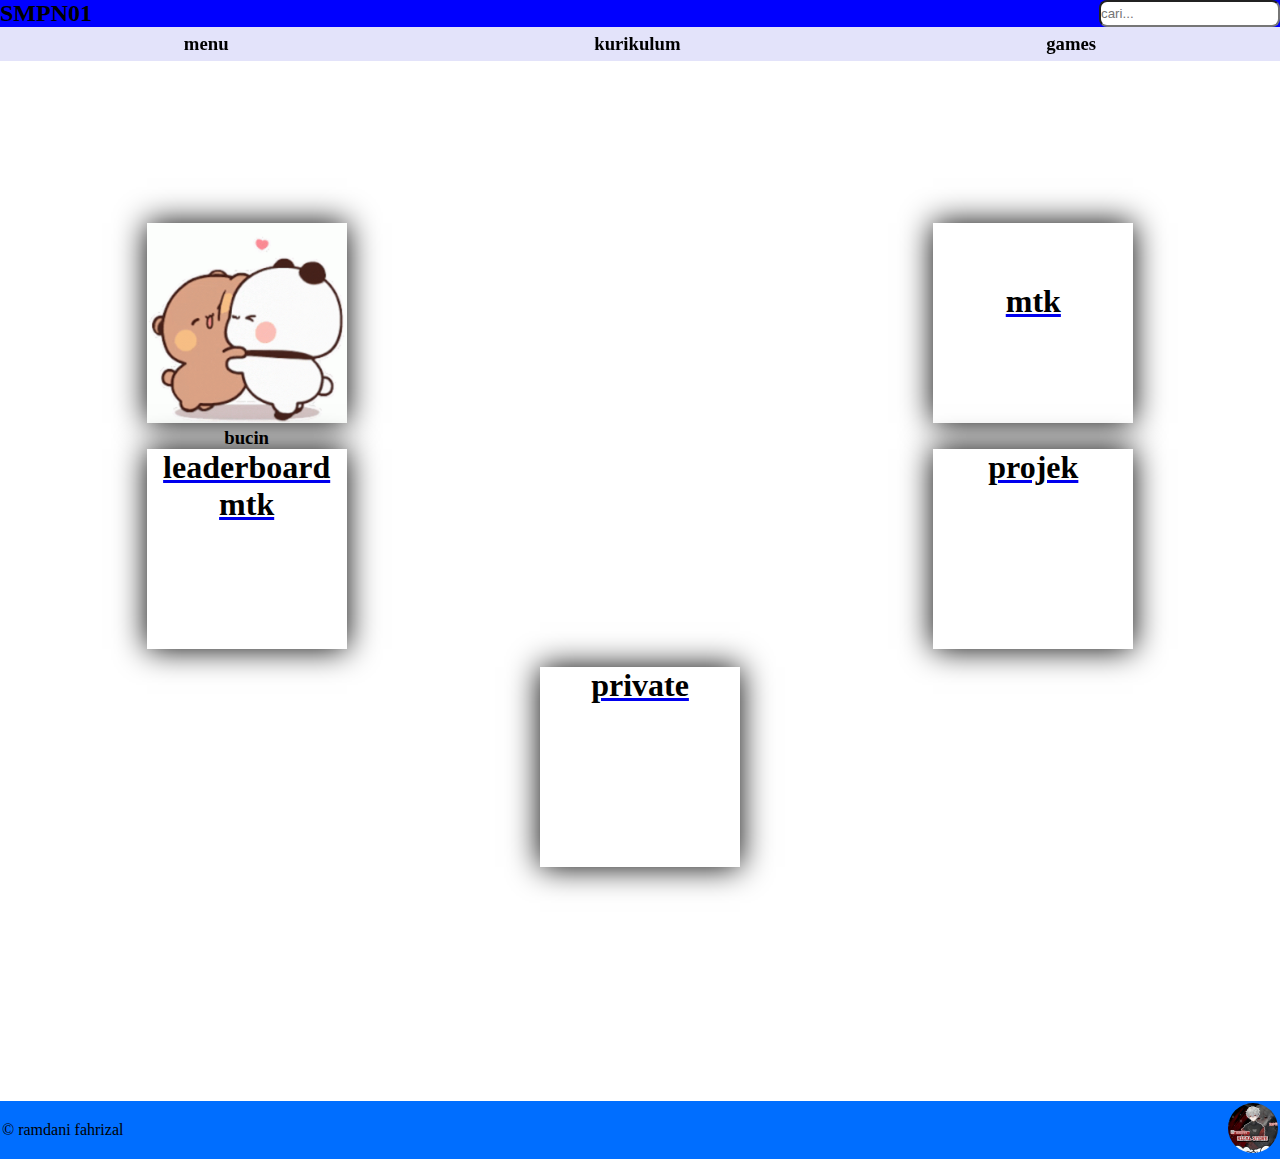
<file: index.html>
<!DOCTYPE html>
<html lang="en">
<head>
    <meta charset="UTF-8">
    <meta name="viewport" content="width=device-width, initial-scale=1.0">
    <title>SMPN 01</title>
    <link rel="stylesheet" href="games.css">
</head>
<body>
    <div class="navbar1">
        <h2>SMPN01</h2>
        <div class="navbar1">
            <input type="text" placeholder="cari..." class="cari">
           
        </div>
       
    </div>
</div>

    <div class="navbar_ui">
        <nav class="navbar">
            <a href="../smpn.html" class="menu">
                <h3>menu</h3>
            </a>
            
           
            <a href="../kurikulum/kurikkulum.html" class="menu">
                <h3>kurikulum</h3>
            </a>
            
            
            <a href="games.html" class="menu">
                <h3>games</h3>
            </a>

        </nav>
    </div>
    <br><br><br><br><br><br><br><br><br>

    <div class="pilihan">
        <div class="logo1"> 
            
            <a href="bucin/bucin.html" class="bucin">
                <img src="asset/bucin 1.gif"class="bucin_logo">
            </a><h3 align="center">bucin</h3>
            
        </div>
        <a href="mtk/8/lv1.html">
        <div class="logo2">
            
            <h1 align="center" class="mtk">mtk</h1>
        </a>
        </div>
        
    </div>
    <div class="pilihan">
        <a href="mtk/8/leaderboard.html">
        <div class="logo2">
            <h1 align="center" class="text_judul">leaderboard mtk
            </h1>
        </div>
    </a>
    <br>
    <a href="projek.html">
        <div class="logo2">
<h1 align="center" class="text_judul">projek</h1>
        </div>
    
    </a>
   
    </div>
    <br>
    <div class="pilihan">
        <a href="../privat/login.html">
            <div class="logo2">
    <h1 align="center" class="text_judul">private</h1>
            </div>
        
        </a>

    </div>
    
    
    <br><br><br><br><br><br><br><br><br><br><br><br><br>
    <div class="nav_down">
        <footer>
            <p>&copy; ramdani fahrizal</p>
            
        </footer>
        <a href="https://ramzal01.github.io/wibustore/">
             <img src="asset/rizal store.jpg" class="rizal">
            </a>
       
        
        
    </div>

</body>
</html>
</file>
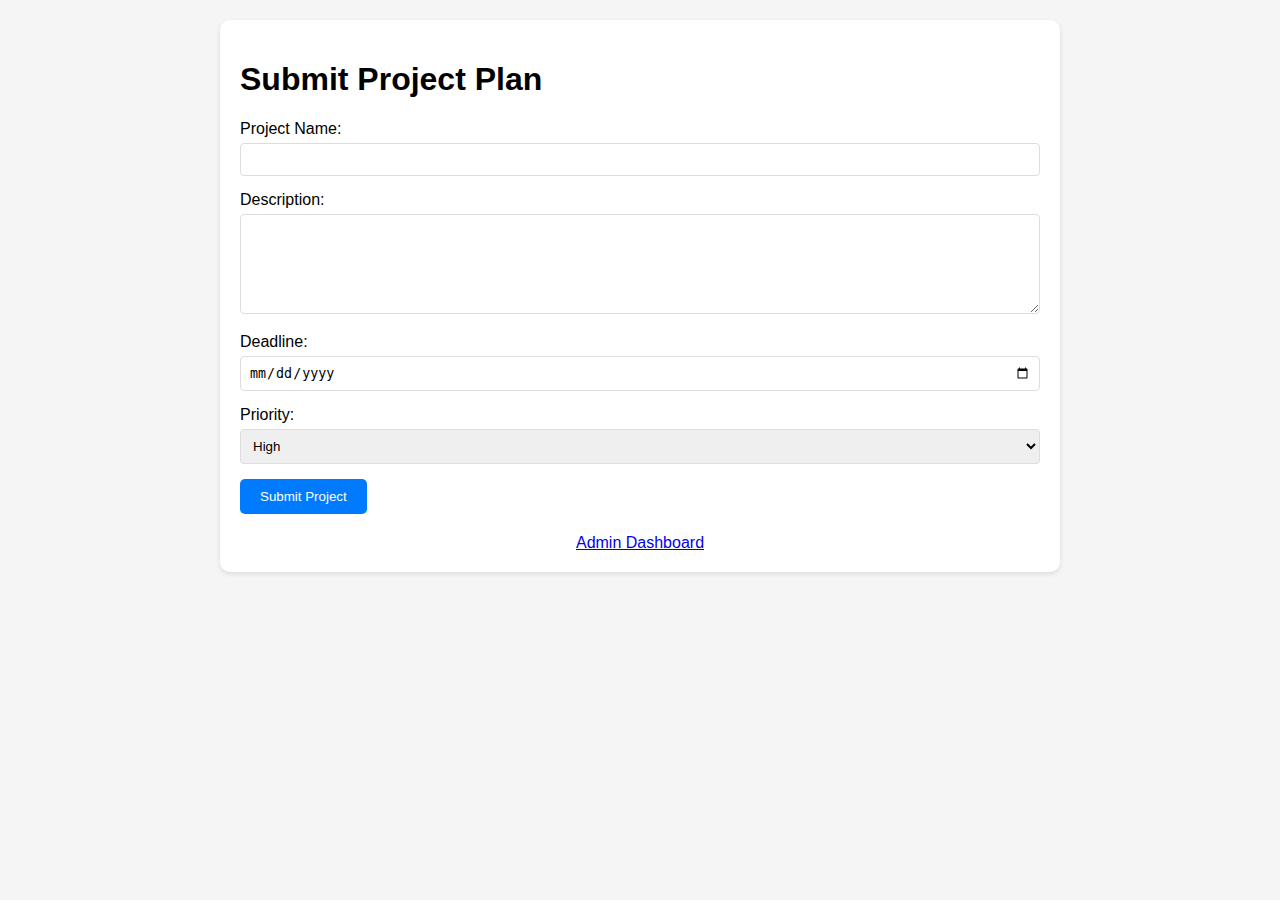
<file: admin.html>
<!DOCTYPE html>
<html lang="en">
<head>
    <meta charset="UTF-8">
    <meta name="viewport" content="width=device-width, initial-scale=1.0">
    <title>Project Planning</title>
    <style>
        body {
            font-family: 'Segoe UI', sans-serif;
            background: #f5f5f5;
            margin: 0;
            padding: 20px;
        }
        .container {
            max-width: 800px;
            margin: 0 auto;
            background: white;
            padding: 20px;
            border-radius: 10px;
            box-shadow: 0 2px 5px rgba(0,0,0,0.1);
        }
        .form-group {
            margin-bottom: 15px;
        }
        label {
            display: block;
            margin-bottom: 5px;
        }
        input, textarea, select {
            width: 100%;
            padding: 8px;
            border: 1px solid #ddd;
            border-radius: 4px;
            box-sizing: border-box;
        }
        textarea {
            height: 100px;
            resize: vertical;
        }
        button {
            background: #007bff;
            color: white;
            padding: 10px 20px;
            border: none;
            border-radius: 5px;
            cursor: pointer;
        }
        .admin-link {
            display: block;
            margin-top: 20px;
            text-align: center;
        }
    </style>
</head>
<body>
    <div class="container">
        <h1>Submit Project Plan</h1>
        <form id="projectForm">
            <div class="form-group">
                <label>Project Name:</label>
                <input type="text" id="projectName" required>
            </div>
            <div class="form-group">
                <label>Description:</label>
                <textarea id="description" required></textarea>
            </div>
            <div class="form-group">
                <label>Deadline:</label>
                <input type="date" id="deadline" required>
            </div>
            <div class="form-group">
                <label>Priority:</label>
                <select id="priority" required>
                    <option value="High">High</option>
                    <option value="Medium">Medium</option>
                    <option value="Low">Low</option>
                </select>
            </div>
            <button type="submit">Submit Project</button>
        </form>
        <a href="projek.html" class="admin-link">Admin Dashboard</a>
    </div>

    <script>
        document.getElementById('projectForm').addEventListener('submit', function(e) {
            e.preventDefault();
            
            const project = {
                id: Date.now(),
                name: document.getElementById('projectName').value,
                description: document.getElementById('description').value,
                deadline: document.getElementById('deadline').value,
                priority: document.getElementById('priority').value,
                status: 'Pending',
                dateSubmitted: new Date().toLocaleDateString()
            };
            
            let projects = JSON.parse(localStorage.getItem('projects') || '[]');
            projects.push(project);
            localStorage.setItem('projects', JSON.stringify(projects));
            
            alert('Project submitted successfully!');
            this.reset();
        });
    </script>
</body>
</html>
</file>
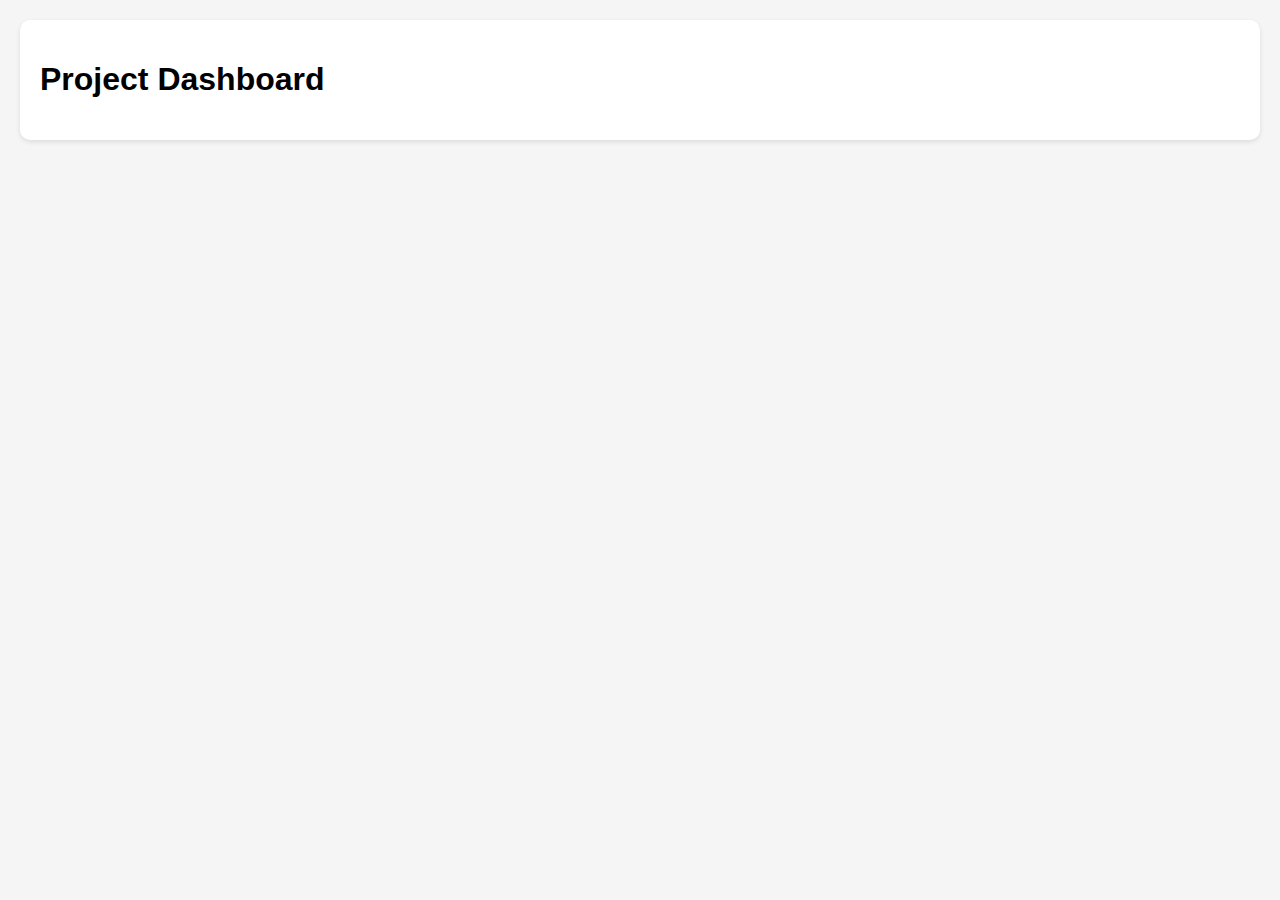
<file: projek.html>
<!DOCTYPE html>
<html lang="en">
<head>
    <meta charset="UTF-8">
    <meta name="viewport" content="width=device-width, initial-scale=1.0">
    <title>Admin Dashboard</title>
    <style>
        body {
            font-family: 'Segoe UI', sans-serif;
            background: #f5f5f5;
            margin: 0;
            padding: 20px;
        }
        .container {
            max-width: 1200px;
            margin: 0 auto;
            background: white;
            padding: 20px;
            border-radius: 10px;
            box-shadow: 0 2px 5px rgba(0,0,0,0.1);
        }
        .project-card {
            border: 1px solid #ddd;
            padding: 15px;
            margin-bottom: 15px;
            border-radius: 5px;
        }
        .project-header {
            display: flex;
            justify-content: space-between;
            align-items: center;
        }
        .priority-High { color: #dc3545; }
        .priority-Medium { color: #ffc107; }
        .priority-Low { color: #28a745; }
        .controls {
            display: flex;
            gap: 10px;
        }
        button {
            padding: 5px 10px;
            border: none;
            border-radius: 3px;
            cursor: pointer;
        }
        .delete-btn {
            background: #dc3545;
            color: white;
        }
        .status-btn {
            background: #007bff;
            color: white;
        }
    </style>
</head>
<body>
    <div class="container">
        <h1>Project Dashboard</h1>
        <div id="projectsList"></div>
    </div>

    <script>
        function displayProjects() {
            const projects = JSON.parse(localStorage.getItem('projects') || '[]');
            const container = document.getElementById('projectsList');
            container.innerHTML = '';
            
            projects.forEach(project => {
                const card = document.createElement('div');
                card.className = 'project-card';
                card.innerHTML = `
                    <div class="project-header">
                        <h3>${project.name}</h3>
                        <span class="priority-${project.priority}">Priority: ${project.priority}</span>
                    </div>
                    <p>${project.description}</p>
                    <p>Deadline: ${project.deadline}</p>
                    <p>Status: ${project.status}</p>
                    <p>Submitted: ${project.dateSubmitted}</p>
                    <div class="controls">
                        <button class="status-btn" onclick="updateStatus(${project.id})">Update Status</button>
                        <button class="delete-btn" onclick="deleteProject(${project.id})">Delete</button>
                    </div>
                `;
                container.appendChild(card);
            });
        }

        function updateStatus(id) {
            let projects = JSON.parse(localStorage.getItem('projects') || '[]');
            const project = projects.find(p => p.id === id);
            const newStatus = prompt('Enter new status (Pending/In Progress/Completed):', project.status);
            
            if (newStatus) {
                project.status = newStatus;
                localStorage.setItem('projects', JSON.stringify(projects));
                displayProjects();
            }
        }

        function deleteProject(id) {
            if (confirm('Are you sure you want to delete this project?')) {
                let projects = JSON.parse(localStorage.getItem('projects') || '[]');
                projects = projects.filter(p => p.id !== id);
                localStorage.setItem('projects', JSON.stringify(projects));
                displayProjects();
            }
        }

        window.onload = displayProjects;
    </script>
</body>
</html>
</file>
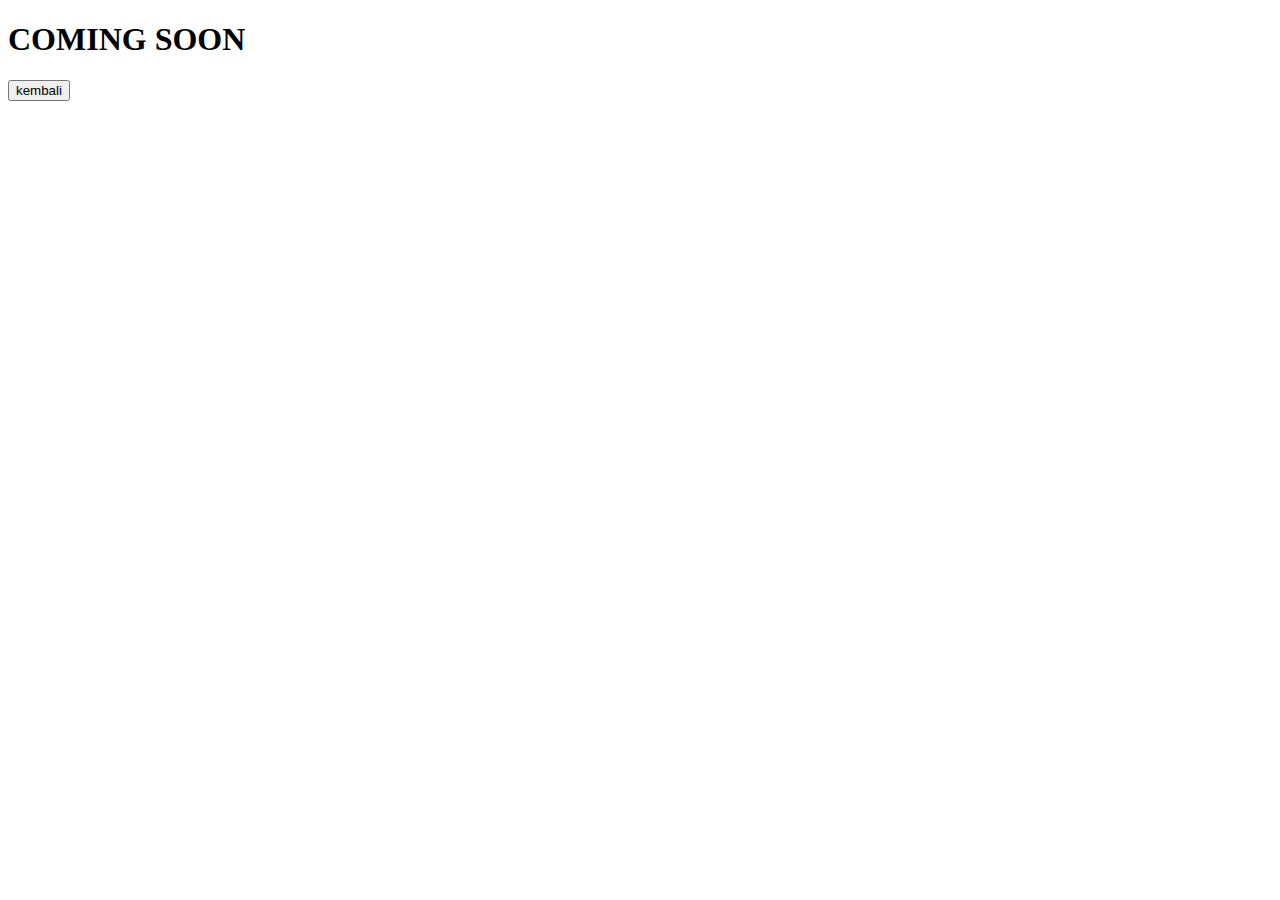
<file: bucin/bucin.html>
<!DOCTYPE html>
<html lang="en">
<head>
    <meta charset="UTF-8">
    <meta name="viewport" content="width=device-width, initial-scale=1.0">
    <title>Document</title>
</head>
<body>
    <h1>COMING SOON</h1>
    <a href="../games.html">
        <button>kembali</button>
    </a>
</body>
</html>
</file>
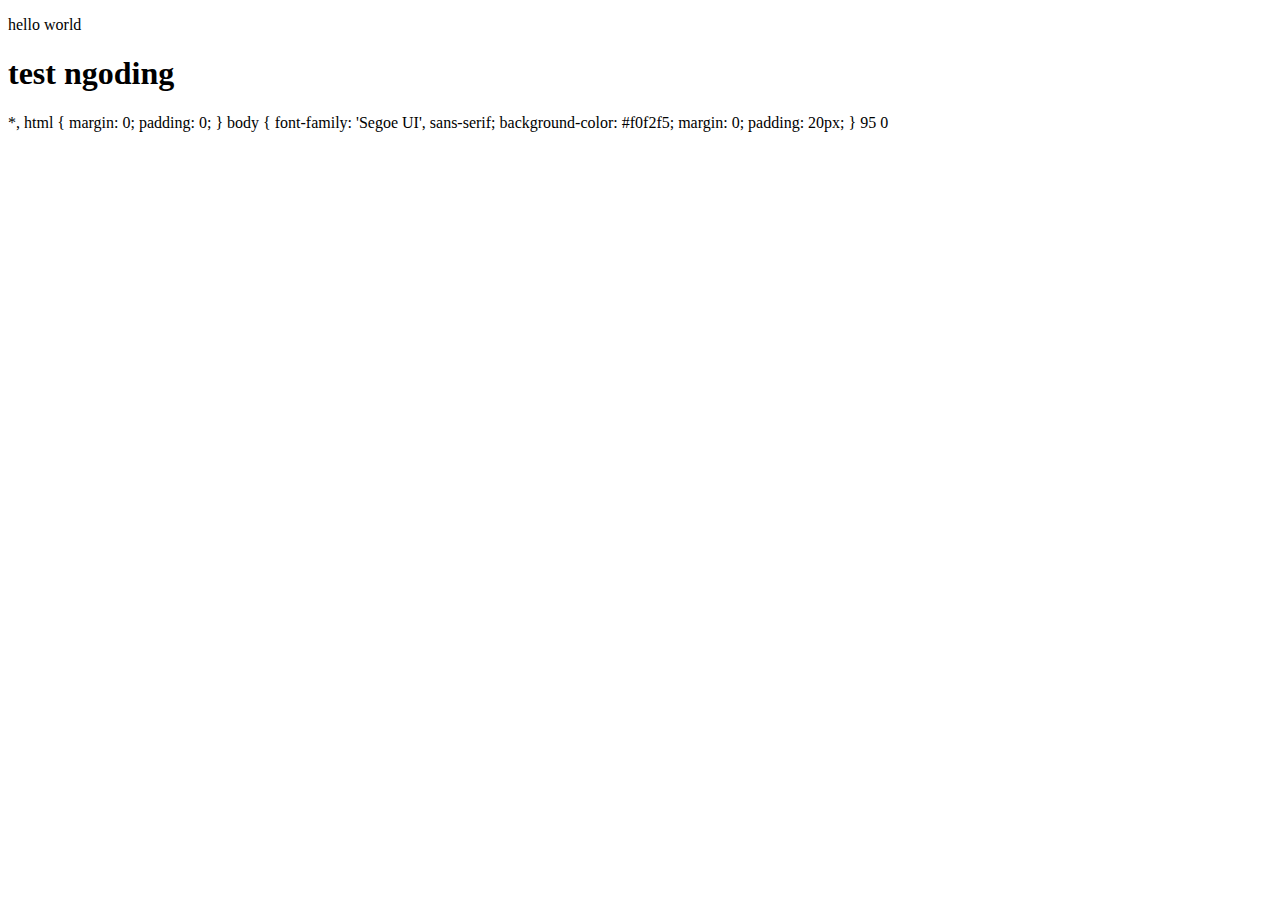
<file: mtk/text.html>
<!DOCTYPE html>
<html lang="en">
<head>
    <meta charset="UTF-8">
    <meta name="viewport" content="width=device-width, initial-scale=1.0">
    <title>Document</title>
</head>
<body>
    <p>hello world</p>
    <h1>test ngoding</h1>
     
    <stytle>
        *, html {
            margin: 0;
            padding: 0;
        }
        body {
            font-family: 'Segoe UI', sans-serif;
            background-color: #f0f2f5;
            margin: 0;
            padding: 20px;
        }
    </stytle>
</body>   95
0</html>
</file>
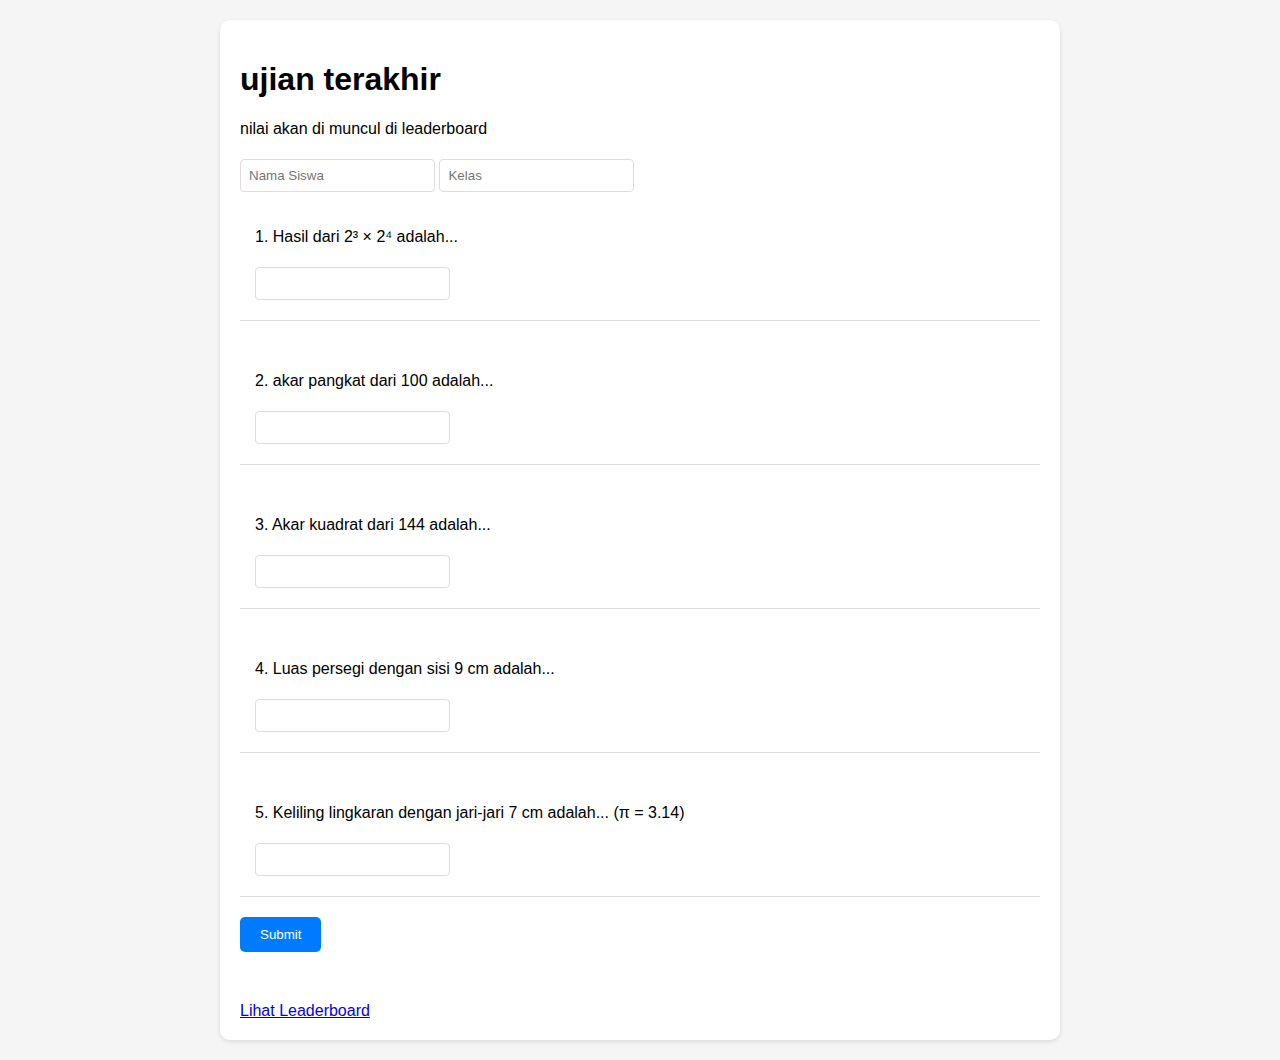
<file: mtk/8/final.html>
<!DOCTYPE html>
<html lang="en">
<head>
    <meta charset="UTF-8">
    <meta name="viewport" content="width=device-width, initial-scale=1.0">
    <title>Matematika Kelas 8</title>
    <style>
        body {
            font-family: 'Segoe UI', sans-serif;
            background: #f5f5f5;
            margin: 0;
            padding: 20px;
        }
        .container {
            max-width: 800px;
            margin: 0 auto;
            background: white;
            padding: 20px;
            border-radius: 10px;
            box-shadow: 0 2px 5px rgba(0,0,0,0.1);
        }
        .question {
            margin-bottom: 20px;
            padding: 15px;
            border-bottom: 1px solid #ddd;
        }
        input[type="number"], input[type="text"] {
            padding: 8px;
            margin: 5px 0;
            border: 1px solid #ddd;
            border-radius: 4px;
        }
        button {
            background: #007bff;
            color: white;
            padding: 10px 20px;
            border: none;
            border-radius: 5px;
            cursor: pointer;
        }
        .result {
            margin-top: 20px;
            padding: 15px;
            border-radius: 5px;
        }
        .correct { color: green; }
        .wrong { color: red; }
    </style>
</head>
<body>
    <div class="container">
        <h1>ujian terakhir</h1><p> nilai akan di muncul di leaderboard</p>
        <form id="quizForm">
            <div class="student-info">
                <input type="text" id="studentName" placeholder="Nama Siswa" required>
                <input type="text" id="studentClass" placeholder="Kelas" required>
            </div>

            <div class="questions">
                <div class="question">
                    <p>1. Hasil dari 2³ × 2⁴ adalah...</p>
                    <input type="number" id="q1" required>
                </div>
                <div class="question">
                    <p>2. akar pangkat dari 100 adalah...</p>
                    <input type="text" id="q2" required>
                </div>
                <div class="question">
                    <p>3. Akar kuadrat dari 144 adalah...</p>
                    <input type="number" id="q3" required>
                </div>
                <div class="question">
                    <p>4. Luas persegi dengan sisi 9 cm adalah...</p>
                    <input type="number" id="q4" required>
                </div>
                <div class="question">
                    <p>5. Keliling lingkaran dengan jari-jari 7 cm adalah... (π = 3.14)</p>
                    <input type="number" id="q5" required>
                </div>
            </div>
            <button type="submit">Submit</button>
        </form>
        <div id="result" class="result"></div>
        <a href="leaderboard.html">Lihat Leaderboard</a>
    </div>

    <script>
        document.getElementById('quizForm').addEventListener('submit', function(e) {
            e.preventDefault();
            
            const answers = {
                q1: 128,
                q2: 10,
                q3: 12,
                q4: 81,
                q5: 44
            };
            
            const studentName = document.getElementById('studentName').value;
            const studentClass = document.getElementById('studentClass').value;
            let score = 0;
            
            for (let i = 1; i <= 5; i++) {
                const userAnswer = document.getElementById('q' + i).value;
                if (userAnswer.toString().toLowerCase() === answers['q' + i].toString().toLowerCase()) {
                    score++;
                }
            }
            
            const finalScore = (score / 5) * 100;
            
            // Save to leaderboard
            let leaderboard = JSON.parse(localStorage.getItem('leaderboard') || '[]');
            leaderboard.push({
                name: studentName,
                class: studentClass,
                score: finalScore,
                date: new Date().toLocaleDateString()
            });
            localStorage.setItem('leaderboard', JSON.stringify(leaderboard));
            
            window.location.href = 'leaderboard.html';
        });
    </script>
</body>
</html>
</file>
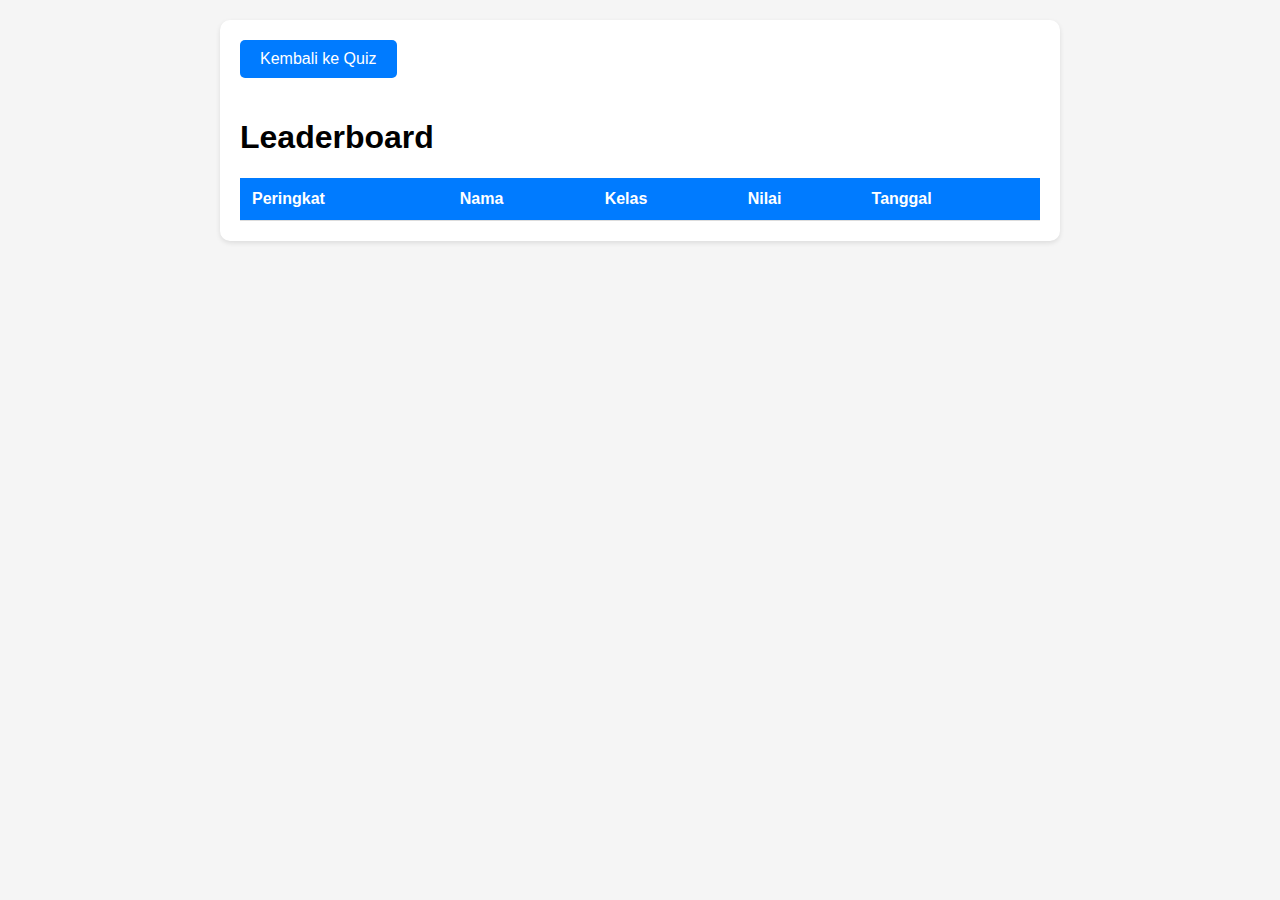
<file: mtk/8/leaderboard.html>
<!DOCTYPE html>
<html lang="en">
<head>
    <meta charset="UTF-8">
    <meta name="viewport" content="width=device-width, initial-scale=1.0">
    <title>Leaderboard</title>
    <style>
        body {
            font-family: 'Segoe UI', sans-serif;
            background: #f5f5f5;
            margin: 0;
            padding: 20px;
        }
        .container {
            max-width: 800px;
            margin: 0 auto;
            background: white;
            padding: 20px;
            border-radius: 10px;
            box-shadow: 0 2px 5px rgba(0,0,0,0.1);
        }
        table {
            width: 100%;
            border-collapse: collapse;
            margin-top: 20px;
        }
        th, td {
            padding: 12px;
            text-align: left;
            border-bottom: 1px solid #ddd;
        }
        th {
            background-color: #007bff;
            color: white;
        }
        tr:nth-child(even) {
            background-color: #f2f2f2;
        }
        .back-button {
            display: inline-block;
            padding: 10px 20px;
            background: #007bff;
            color: white;
            text-decoration: none;
            border-radius: 5px;
            margin-bottom: 20px;
        }
    </style>
</head>
<body>
    <div class="container">
        <a href="../../games.html" class="back-button">Kembali ke Quiz</a>
        <h1>Leaderboard</h1>
        <table>
            <thead>
                <tr>
                    <th>Peringkat</th>
                    <th>Nama</th>
                    <th>Kelas</th>
                    <th>Nilai</th>
                    <th>Tanggal</th>
                </tr>
            </thead>
            <tbody id="leaderboardBody"></tbody>
        </table>
    </div>

    <script>
        window.onload = function() {
            let leaderboard = JSON.parse(localStorage.getItem('leaderboard') || '[]');
            leaderboard.sort((a, b) => b.score - a.score);
            
            const tbody = document.getElementById('leaderboardBody');
            leaderboard.forEach((entry, index) => {
                const row = tbody.insertRow();
                row.innerHTML = `
                    <td>${index + 1}</td>
                    <td>${entry.name}</td>
                    <td>${entry.class}</td>
                    <td>${entry.score}</td>
                    <td>${entry.date}</td>
                `;
            });
        };
    </script>
</body>
</html>
</file>
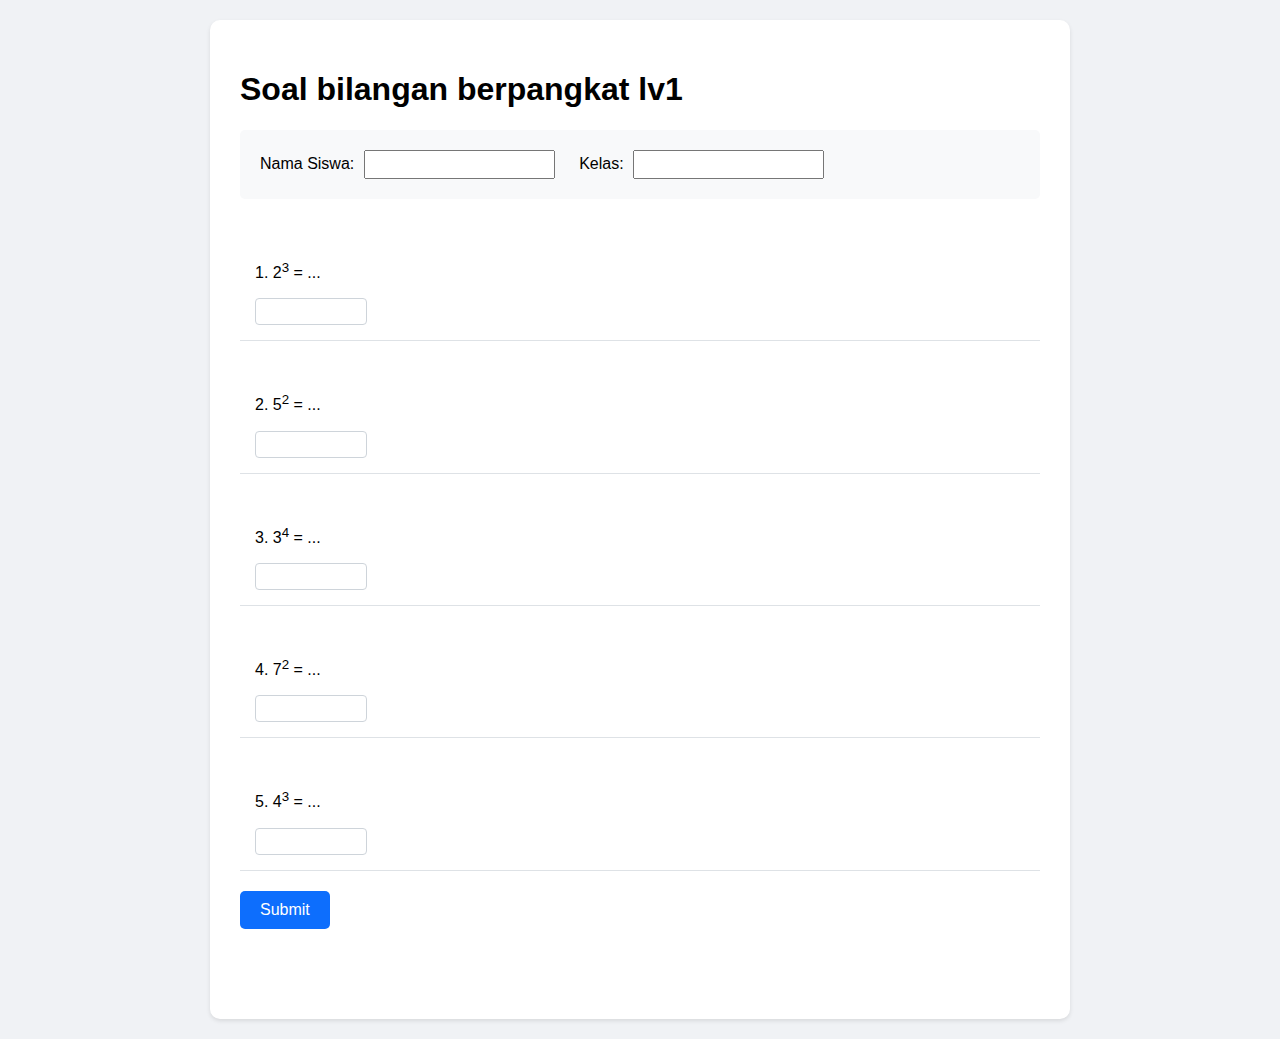
<file: mtk/8/lv1.html>
<!DOCTYPE html>
<html lang="en">
<head>
    <meta charset="UTF-8">
    <meta name="viewport" content="width=device-width, initial-scale=1.0">
    <title>Soal Perpangkatan</title>
    <style>
        body {
    font-family: 'Segoe UI', sans-serif;
    background-color: #f0f2f5;
    margin: 0;
    padding: 20px;
}

.container {
    max-width: 800px;
    margin: 0 auto;
    background-color: white;
    padding: 30px;
    border-radius: 10px;
    box-shadow: 0 2px 4px rgba(0,0,0,0.1);
}

.student-info {
    margin-bottom: 30px;
    padding: 20px;
    background-color: #f8f9fa;
    border-radius: 5px;
}

.student-info input {
    margin: 0 20px 0 5px;
    padding: 5px;
}

.question {
    margin-bottom: 20px;
    padding: 15px;
    border-bottom: 1px solid #dee2e6;
}

input[type="number"] {
    width: 100px;
    padding: 5px;
    border: 1px solid #ced4da;
    border-radius: 4px;
}

button {
    background-color: #0d6efd;
    color: white;
    padding: 10px 20px;
    border: none;
    border-radius: 5px;
    cursor: pointer;
    font-size: 16px;
}

button:hover {
    background-color: #0b5ed7;
}

#result {
    margin-top: 20px;
    padding: 20px;
    border-radius: 5px;
}

.correct { color: #198754; }
.wrong { color: #dc3545; }
.next {
    text-decoration: none;
    color: black;
}
    </style>
</head>
<body>
    <div class="container">
        <h1>Soal bilangan berpangkat lv1</h1>
        <form id="quizForm">
            <div class="student-info">
                <label for="studentName">Nama Siswa:</label>
                <input type="text" id="studentName" required>
                <label for="studentClass">Kelas:</label>
                <input type="text" id="studentClass" required>
            </div>

            <div class="questions">
                <div class="question">
                    <p>1. 2<sup>3</sup> = ...</p>
                    <input type="number" id="q1" required>
                </div>

                <div class="question">
                    <p>2. 5<sup>2</sup> = ...</p>
                    <input type="number" id="q2" required>
                </div>

                <div class="question">
                    <p>3. 3<sup>4</sup> = ...</p>
                    <input type="number" id="q3" required>
                </div>

                <div class="question">
                    <p>4. 7<sup>2</sup> = ...</p>
                    <input type="number" id="q4" required>
                </div>

                <div class="question">
                    <p>5. 4<sup>3</sup> = ...</p>
                    <input type="number" id="q5" required>
                </div>
            </div>

            <button type="submit">Submit</button>
        </form>
        <div id="result"></div>
        <a href="lv2.html" class="next">        <button id="nextLevel" style="display:none;" onclick="nextLevel()">Lanjut ke Level Selanjutnya</button></a>

    </div>
    <script > 
        document.getElementById('quizForm').addEventListener('submit', function(e) {
    e.preventDefault();
    
    const answers = {
        q1: 8,   // 2^3
        q2: 25,  // 5^2
        q3: 81,  // 3^4
        q4: 49,  // 7^2
        q5: 64   // 4^3
    };
    
    const studentName = document.getElementById('studentName').value;
    const studentClass = document.getElementById('studentClass').value;
    let score = 0;
    let feedback = `<h3>Hasil Quiz</h3>
                   <p>Nama: ${studentName}</p>
                   <p>Kelas: ${studentClass}</p>`;
    
    for (let i = 1; i <= 5; i++) {
        const userAnswer = parseInt(document.getElementById('q' + i).value);
        if (userAnswer === answers['q' + i]) {
            score++;
            feedback += `<p class="correct">Soal ${i}: Benar ✓</p>`;
        } else {
            feedback += `<p class="wrong">Soal ${i}: Salah × (Jawaban: ${answers['q' + i]})</p>`;
        }
    }
    
    const finalScore = (score / 5) * 100;
    feedback += `<h4>Nilai Akhir: ${finalScore}</h4>`;
    
    document.getElementById('result').innerHTML = feedback;


if (finalScore === 100) {
        document.getElementById('nextLevel').style.display = 'block';
    }
const resultData = {
    name: studentName,
    class: studentClass,
    score: finalScore
    };

    const resultHtml = `
    <html>
    <head>
        <title>Nilai Siswa</title>
    </head>
    <body>
        <h3>Hasil Quiz</h3>
        <p>Nama: ${resultData.name}</p>
        <p>Kelas: ${resultData.class}</p>
        <h4>Nilai Akhir: ${resultData.score}</h4>
    </body>
    </html>
    `;

    const blob = new Blob([resultHtml], { type: 'text/html' });
    const link = document.createElement('a');
    link.href = URL.createObjectURL(blob);
    link.download = 'nilai.html';
    link.click();
});


    </script>
</body>
</html>
</file>
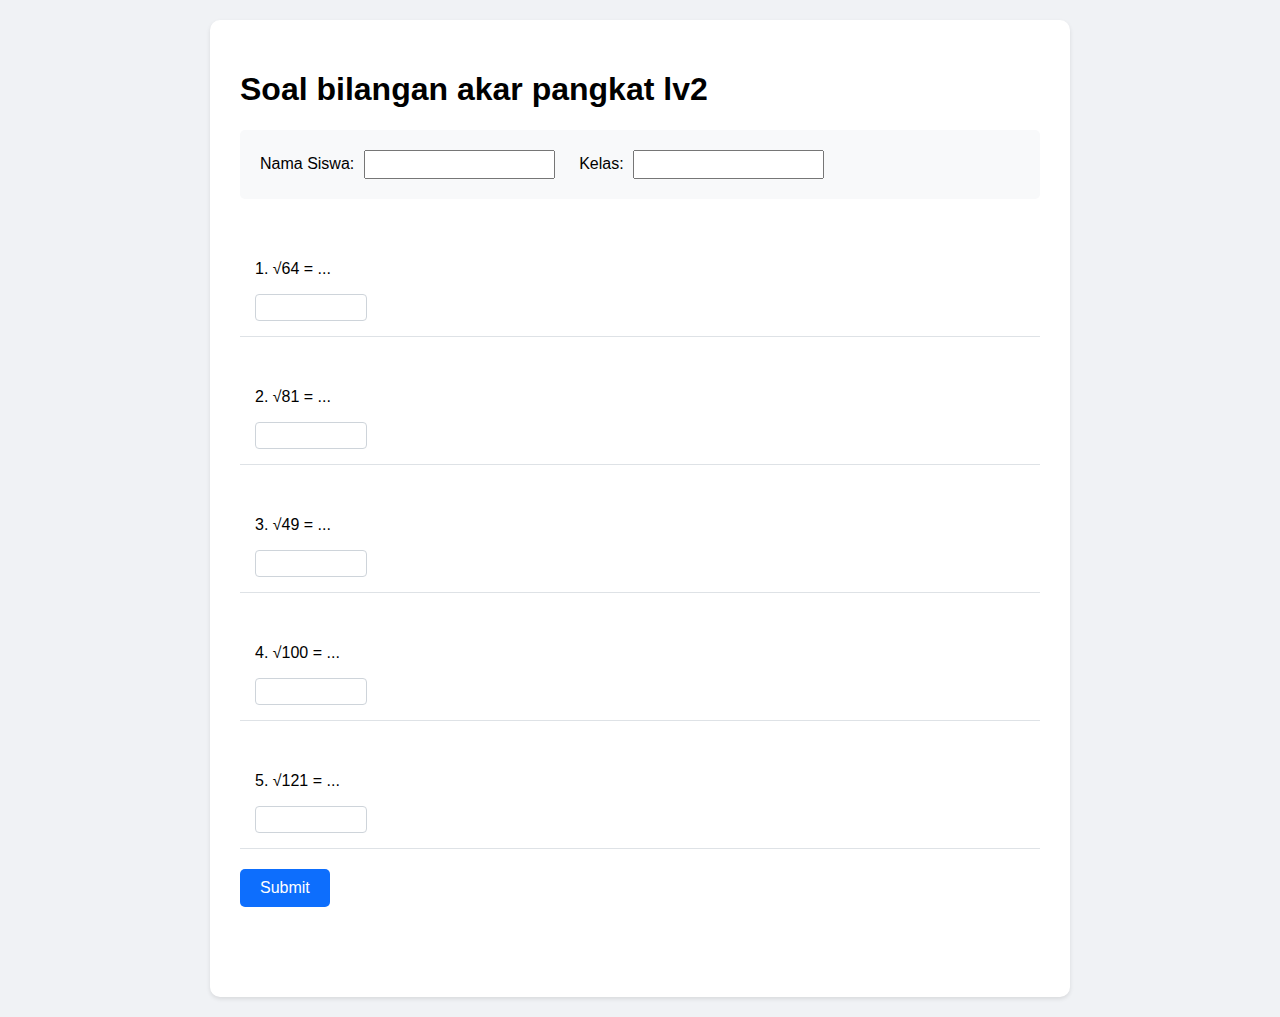
<file: mtk/8/lv2.html>
<!DOCTYPE html>
<html lang="en">
<head>
    <meta charset="UTF-8">
    <meta name="viewport" content="width=device-width, initial-scale=1.0">
    <title>Soal Akar Pangkat</title>
    <style>
        body {
    font-family: 'Segoe UI', sans-serif;
    background-color: #f0f2f5;
    margin: 0;
    padding: 20px;
}

.container {
    max-width: 800px;
    margin: 0 auto;
    background-color: white;
    padding: 30px;
    border-radius: 10px;
    box-shadow: 0 2px 4px rgba(0,0,0,0.1);
}

.student-info {
    margin-bottom: 30px;
    padding: 20px;
    background-color: #f8f9fa;
    border-radius: 5px;
}

.student-info input {
    margin: 0 20px 0 5px;
    padding: 5px;
}

.question {
    margin-bottom: 20px;
    padding: 15px;
    border-bottom: 1px solid #dee2e6;
}

input[type="number"] {
    width: 100px;
    padding: 5px;
    border: 1px solid #ced4da;
    border-radius: 4px;
}

button {
    background-color: #0d6efd;
    color: white;
    padding: 10px 20px;
    border: none;
    border-radius: 5px;
    cursor: pointer;
    font-size: 16px;
}

button:hover {
    background-color: #0b5ed7;
}

#result {
    margin-top: 20px;
    padding: 20px;
    border-radius: 5px;
}

.correct { color: #198754; }
.wrong { color: #dc3545; }
.next {
    text-decoration: none;
    color: black;
}
    </style>
</head>
<body>
    <div class="container">
        <h1>Soal bilangan akar pangkat lv2</h1>
        <form id="quizForm">
            <div class="student-info">
                <label for="studentName">Nama Siswa:</label>
                <input type="text" id="studentName" required>
                <label for="studentClass">Kelas:</label>
                <input type="text" id="studentClass" required>
            </div>

            <div class="questions">
                <div class="question">
                    <p>1. √64 = ...</p>
                    <input type="number" id="q1" required>
                </div>

                <div class="question">
                    <p>2. √81 = ...</p>
                    <input type="number" id="q2" required>
                </div>

                <div class="question">
                    <p>3. √49 = ...</p>
                    <input type="number" id="q3" required>
                </div>

                <div class="question">
                    <p>4. √100 = ...</p>
                    <input type="number" id="q4" required>
                </div>

                <div class="question">
                    <p>5. √121 = ...</p>
                    <input type="number" id="q5" required>
                </div>
            </div>

            <button type="submit">Submit</button>
        </form>
        <div id="result"></div>
        <a href="lv2.html" class="next">
            <button id="nextLevel" style="display:none;" onclick="nextLevel()">Lanjut ke Level Selanjutnya</button>
        </a>
    </div>
    <script>
        document.getElementById('quizForm').addEventListener('submit', function(e) {
            e.preventDefault();
            
            const answers = {
                q1: 8,   // √64
                q2: 9,   // √81
                q3: 7,   // √49
                q4: 10,  // √100
                q5: 11   // √121
            };
            
            const studentName = document.getElementById('studentName').value;
            const studentClass = document.getElementById('studentClass').value;
            let score = 0;
            let feedback = `<h3>Hasil Quiz</h3>
                           <p>Nama: ${studentName}</p>
                           <p>Kelas: ${studentClass}</p>`;
            
            for (let i = 1; i <= 5; i++) {
                const userAnswer = parseInt(document.getElementById('q' + i).value);
                if (userAnswer === answers['q' + i]) {
                    score++;
                    feedback += `<p class="correct">Soal ${i}: Benar ✓</p>`;
                } else {
                    feedback += `<p class="wrong">Soal ${i}: Salah × (Jawaban: ${answers['q' + i]})</p>`;
                }
            }
            
            const finalScore = (score / 5) * 100;
            feedback += `<h4>Nilai Akhir: ${finalScore}</h4>`;
            
            document.getElementById('result').innerHTML = feedback;

            if (finalScore === 100) {
                document.getElementById('nextLevel').style.display = 'block';
            }
        });

        function nextLevel() {
            window.location.href = 'lv3.html'; // Adjust the path as necessary
        }
    </script>
</body>
</html>
</file>
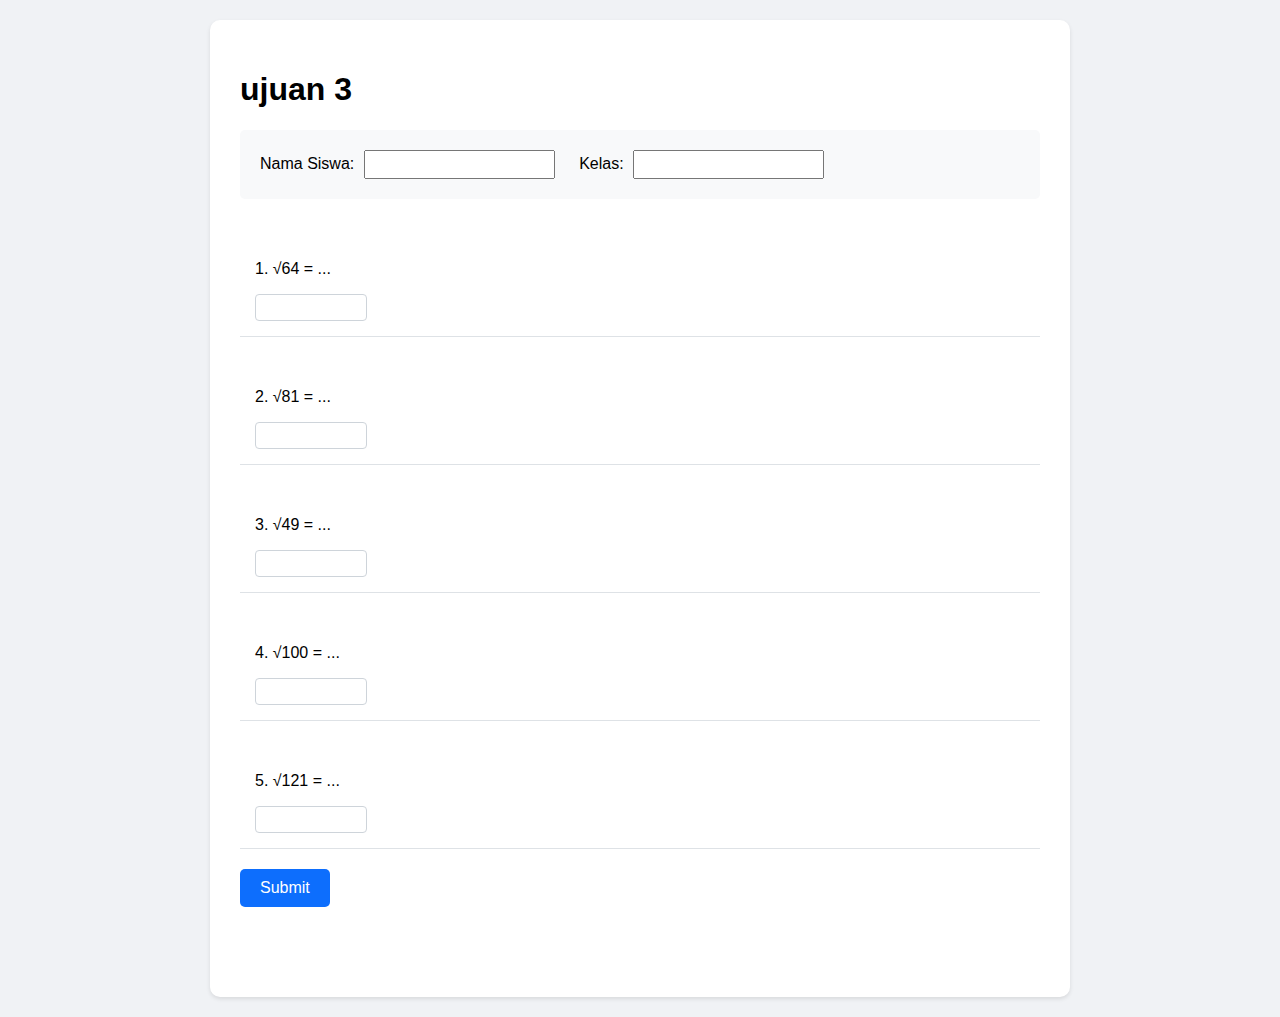
<file: mtk/8/lv3.html>
<!DOCTYPE html>
<html lang="en">
<head>
    <meta charset="UTF-8">
    <meta name="viewport" content="width=device-width, initial-scale=1.0">
    <title>Soal Akar Pangkat</title>
    <style>
        body {
    font-family: 'Segoe UI', sans-serif;
    background-color: #f0f2f5;
    margin: 0;
    padding: 20px;
}

.container {
    max-width: 800px;
    margin: 0 auto;
    background-color: white;
    padding: 30px;
    border-radius: 10px;
    box-shadow: 0 2px 4px rgba(0,0,0,0.1);
}

.student-info {
    margin-bottom: 30px;
    padding: 20px;
    background-color: #f8f9fa;
    border-radius: 5px;
}

.student-info input {
    margin: 0 20px 0 5px;
    padding: 5px;
}

.question {
    margin-bottom: 20px;
    padding: 15px;
    border-bottom: 1px solid #dee2e6;
}

input[type="number"] {
    width: 100px;
    padding: 5px;
    border: 1px solid #ced4da;
    border-radius: 4px;
}

button {
    background-color: #0d6efd;
    color: white;
    padding: 10px 20px;
    border: none;
    border-radius: 5px;
    cursor: pointer;
    font-size: 16px;
}

button:hover {
    background-color: #0b5ed7;
}

#result {
    margin-top: 20px;
    padding: 20px;
    border-radius: 5px;
}

.correct { color: #198754; }
.wrong { color: #dc3545; }
.next {
    text-decoration: none;
    color: black;
}
    </style>
</head>
<body>
    <div class="container">
        <h1>ujuan 3</h1>
       
        <form id="quizForm">
            <div class="student-info">
                <label for="studentName">Nama Siswa:</label>
                <input type="text" id="studentName" required>
                <label for="studentClass">Kelas:</label>
                <input type="text" id="studentClass" required>
            </div>

            <div class="questions">
                <div class="question">
                    <p>1. √64 = ...</p>
                    <input type="number" id="q1" required>
                </div>

                <div class="question">
                    <p>2. √81 = ...</p>
                    <input type="number" id="q2" required>
                </div>

                <div class="question">
                    <p>3. √49 = ...</p>
                    <input type="number" id="q3" required>
                </div>

                <div class="question">
                    <p>4. √100 = ...</p>
                    <input type="number" id="q4" required>
                </div>

                <div class="question">
                    <p>5. √121 = ...</p>
                    <input type="number" id="q5" required>
                </div>
            </div>

            <button type="submit">Submit</button>
        </form>
        <div id="result"></div>
        <a href="final.html" class="next">
            <button id="nextLevel" style="display:none;" onclick="nextLevel()">Lanjut ke Level Selanjutnya</button>
        </a>
    </div>
    <script>
        document.getElementById('quizForm').addEventListener('submit', function(e) {
            e.preventDefault();
            
            const answers = {
                q1: 8,   // √64
                q2: 9,   // √81
                q3: 7,   // √49
                q4: 10,  // √100
                q5: 11   // √121
            };
            
            const studentName = document.getElementById('studentName').value;
            const studentClass = document.getElementById('studentClass').value;
            let score = 0;
            let feedback = `<h3>Hasil Quiz</h3>
                           <p>Nama: ${studentName}</p>
                           <p>Kelas: ${studentClass}</p>`;
            
            for (let i = 1; i <= 5; i++) {
                const userAnswer = parseInt(document.getElementById('q' + i).value);
                if (userAnswer === answers['q' + i]) {
                    score++;
                    feedback += `<p class="correct">Soal ${i}: Benar ✓</p>`;
                } else {
                    feedback += `<p class="wrong">Soal ${i}: Salah × (Jawaban: ${answers['q' + i]})</p>`;
                }
            }
            
            const finalScore = (score / 5) * 100;
            feedback += `<h4>Nilai Akhir: ${finalScore}</h4>`;
            
            document.getElementById('result').innerHTML = feedback;

            if (finalScore === 100) {
                document.getElementById('nextLevel').style.display = 'block';
            }
        });

        function nextLevel() {
            window.location.href = 'final.html'; // Adjust the path as necessary
        }
    </script>
</body>
</html>
</file>
<file: games.css>
*, html {
    margin: 0;
    padding: 0;
}


.navbar {
    display: flex;
    justify-content: space-around;
    background-color: rgb(227, 227, 250);
    padding: 1px;

}
.menu {
   backdrop-filter: blur(30px);
   text-decoration: none;
   color: black;
   padding: 5px;
   transition: background-color belue 1s;
}
.navbar_ui {
    position: sticky;
    top: 0;
}
.menu:hover {
    background-color: rgb(138, 171, 201);
    border-radius: 8px;
    transition: backgroun-color0.3s;

}

.navbar1 {
    background-color: blue;
    display: flex;
    justify-content: space-between;
}
.cari {
    border-radius: 8px;
}

.nav_down {
    display: flex;
    justify-content:space-between;
background-color: rgb(0, 110, 255);
padding: 2px;
align-items: center;
}


.rizal {
    height: 50px;
    width: 50px;
    border-radius: 50px;
}
.bucin_logo {
    width: 200px;
    height: 200px;
    border: 3px black;
    transition: background-color belue 1s;
    box-shadow: 0px 0px 30px black;
}

.pilihan {
    display: flex;
    justify-content: space-around;
}
.logo2 {
background-color: rgb(255, 255, 255);
width: 200px;
height: 200px;
box-shadow: 0px 0px 30px  black;
text-decoration: none;
}
.mtk {
   
    color: black;
    text-decoration: none;
 padding: 60px;
}
.text_judul {
    color: black;
    text-decoration: none;
}
</file>
